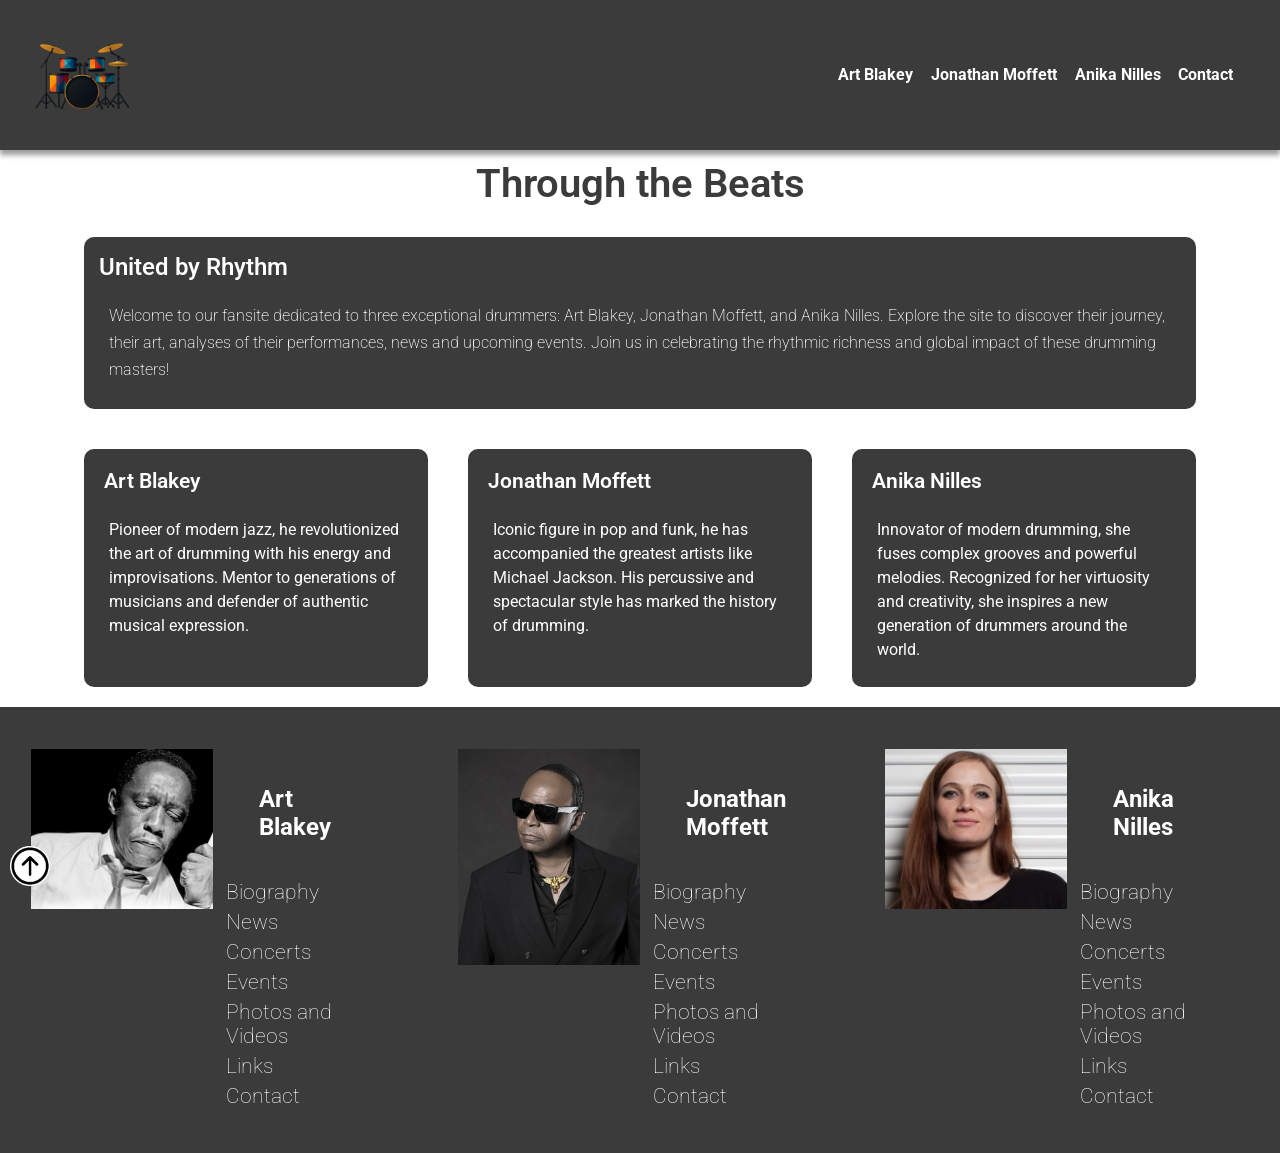
<file: index.html>
<!DOCTYPE html>
<!-- 
    ============================================
    GROOVE ECHOES - DRUMMER FANSITE
    Home Page (index.html)
    
    This page showcases three legendary drummers:
    - Art Blakey (Jazz)
    - Jonathan Moffett (Pop/Funk)
    - Anika Nilles (Modern)
    ============================================
-->

<html lang="en">
<!-- 
    The lang attribute specifies the primary language
    of the document. "en" indicates English.
    Important for:
    - Screen readers
    - Search engines
    - Browser translation tools
-->

<head>
    <!-- ============================================
         HEAD SECTION
         
         Contains metadata and resources that don't
         display directly on the page but are essential
         for proper functioning and SEO
         ============================================ -->
    
    <!-- ============================================
         SEO (Search Engine Optimization) META TAGS
         ============================================ -->
    
    <!-- Page Description -->
    <!-- 
        Appears in search results below the title.
        Optimal length: 150-160 characters.
        Should be compelling and include keywords.
    -->
    <meta name="description" content="Dive into the world of groove with Groove Echoes, 
          the fansite dedicated to Art Blakey, Jonathan Moffett, and Anika Nilles. 
          Biographies, analyses, news, videos, and inspiration from three iconic 
          drummers of jazz, pop, and modern drumming.">
    
    <!-- Keywords -->
    <!-- 
        Helps search engines categorize content.
        List relevant terms users might search for.
    -->
    <meta name="keywords" content="Art Blakey, Jonathan Moffett, Anika Nilles, 
          drums, drummers, jazz, funk, pop, groove, Groove Echoes, biography, 
          concerts, events, analysis, performances, videos, photos, drumming, 
          modern music, virtuoso, creativity, influence, drummer generation, rhythm master">
    
    <!-- Author -->
    <meta name="author" content="Andrés Montes Zuluaga">
    
    <!-- ============================================
         ESSENTIAL META TAGS
         ============================================ -->
    
    <!-- Character Encoding -->
    <!-- 
        UTF-8 supports all languages and special characters.
        Must be placed early in <head>.
    -->
    <meta charset="UTF-8">
    
    <!-- Viewport Configuration -->
    <!-- 
        CRITICAL for responsive design.
        - width=device-width: Matches screen width
        - initial-scale=1.0: No zoom by default
        Without this, mobile devices show desktop version.
    -->
    <meta name="viewport" content="width=device-width, initial-scale=1.0">
    
    <!-- Page Title -->
    <!-- 
        Appears in:
        - Browser tab
        - Search results
        - Bookmarks
        Keep under 60 characters for optimal display.
    -->
    <title>Groove Echoes - Home</title>
    
    <!-- ============================================
         EXTERNAL RESOURCES
         ============================================ -->
    
    <!-- Main Stylesheet -->
    <link href="css/style.css" rel="stylesheet">
    
    <!-- Google Fonts - Roboto -->
    <!-- 
        Preconnect speeds up font loading by establishing
        early connections to Google's servers.
    -->
    <link rel="preconnect" href="https://fonts.googleapis.com">
    <link rel="preconnect" href="https://fonts.gstatic.com" crossorigin>
    <link href="https://fonts.googleapis.com/css2?family=Roboto:ital,wght@0,100;0,300;0,400;0,500;0,700;0,900;1,100;1,300;1,400;1,500;1,700;1,900&display=swap" 
          rel="stylesheet">

</head>

<body>
    <!-- ============================================
         BODY SECTION
         Contains all visible page content
         ============================================ -->
    
    <!-- ============================================
         HEADER - Top section with navigation
         
         Semantic <header> tag identifies the top banner
         area, typically containing logo and main nav.
         ============================================ -->
    <header class="header">
        
        <!-- ============================================
             NAVIGATION BAR
             
             Uses Flexbox layout and checkbox hack for
             mobile hamburger menu (CSS-only solution).
             ============================================ -->
        <nav class="navbar">
            
            <!-- Logo / Home Link -->
            <!-- 
                Best practice: Logo should always link to home.
                aria-label provides accessible description.
            -->
            <a href="index.html" class="logo-size" aria-label="Go to homepage">
                <img class="logo" 
                     src="images/logo.png" 
                     alt="Groove Echoes Logo - Drummer Fansite">
                <!-- 
                    ALT text is CRITICAL for:
                    - Screen readers (accessibility)
                    - SEO (search engines)
                    - When images fail to load
                -->
            </a>
            
            <!-- Hamburger Menu Label -->
            <!-- 
                Acts as the visible menu button on mobile.
                The 'for' attribute connects to checkbox below.
                When clicked, it toggles the checkbox state.
            -->
            <label class="label_burger" 
                   for="menu_burger" 
                   aria-label="Toggle navigation menu">
                <!-- SVG Icon for hamburger menu -->
                <!-- 
                    SVG (Scalable Vector Graphics) scales perfectly
                    on any screen size without pixelation.
                -->
                <svg xmlns="http://www.w3.org/2000/svg"
                     width="35"
                     height="35"
                     fill="#ffffff"
                     class="list_icon"
                     viewBox="0 0 16 16"
                     aria-hidden="true">
                    <!-- Three horizontal lines for menu icon -->
                    <path fill-rule="evenodd"
                          d="M2.5 12a.5.5 0 0 1 .5-.5h10a.5.5 0 0 1 0 1H3a.5.5 0 0 1-.5-.5zm0-4a.5.5 0 0 1 .5-.5h10a.5.5 0 0 1 0 1H3a.5.5 0 0 1-.5-.5zm0-4a.5.5 0 0 1 .5-.5h10a.5.5 0 0 1 0 1H3a.5.5 0 0 1-.5-.5z"/>
                </svg>
            </label>
            
            <!-- Hidden Checkbox -->
            <!-- 
                This checkbox controls menu visibility.
                Hidden but its :checked state is used in CSS
                to show/hide the navigation menu.
                This technique is called the 'checkbox hack'.
            -->
            <input class="menu_burger" 
                   type="checkbox" 
                   name="menu_toggle" 
                   id="menu_burger"
                   aria-label="Menu toggle">
            
            <!-- Navigation Links List -->
            <!-- 
                Unordered list (<ul>) is semantic HTML for
                navigation items. Each link is a list item (<li>).
            -->
            <ul class="ul_links">
                <!-- Link to Art Blakey page -->
                <li class="li_links">
                    <a href="fansite1.html" class="link">Art Blakey</a>
                </li>
                
                <!-- Link to Jonathan Moffett page -->
                <li class="li_links">
                    <a href="fansite2.html" class="link">Jonathan Moffett</a>
                </li>
                
                <!-- Link to Anika Nilles page -->
                <li class="li_links">
                    <a href="fansite3.html" class="link">Anika Nilles</a>
                </li>
                
                <!-- Link to Contact page -->
                <li class="li_links">
                    <a href="contact.html" class="link">Contact</a>
                </li>
            </ul>
            
        </nav>
        <!-- End of navbar -->
        
    </header>
    <!-- End of header -->
    
    <!-- ============================================
         SCROLL TO TOP BUTTON
         
         Floating button that appears on longer pages.
         Allows users to quickly return to top.
         ============================================ -->
    <a href="#top" class="link-top-button" aria-label="Back to top">
        <img class="img-top-button" 
             src="images/top-button.png" 
             alt="Scroll to top button">
    </a>
    <!-- Invisible anchor point at top of page -->
    <span id="top"></span>
    
    <!-- ============================================
         MAIN CONTENT SECTION
         
         The <main> element contains the primary
         content of the page. There should only be
         ONE <main> element per page.
         ============================================ -->
    <main>
        
        <!-- ============================================
             HOMEPAGE CONTAINER (Mobile & Tablet)
             
             This section displays the introduction
             and overview of all three drummers.
             Visible on screens smaller than 1025px.
             ============================================ -->
        <section class="container_index">
            
            <!-- Main Page Title (H1) -->
            <!-- 
                H1 is the most important heading.
                - Only ONE H1 per page for SEO
                - Should describe page content
                - Usually the first heading users see
            -->
            <h1 class="title1_index">
                Through the Beats
            </h1>
            
            <!-- Introduction Article -->
            <!-- 
                <article> represents independent, 
                self-contained content that could be
                distributed separately and still make sense.
            -->
            <article class="description_container">
                
                <!-- Secondary Heading (H2) -->
                <!-- 
                    H2 is a subsection of H1.
                    Heading hierarchy should be:
                    H1 > H2 > H3 > H4 etc.
                    Never skip levels!
                -->
                <h2 class="title2_index">
                    United by Rhythm
                </h2>
                
                <!-- Descriptive Paragraph -->
                <p class="text_description">
                    Welcome to our fansite dedicated to three exceptional drummers: 
                    Art Blakey, Jonathan Moffett, and Anika Nilles. Explore the site 
                    to discover their journey, their art, analyses of their performances, 
                    news and upcoming events. Join us in celebrating the rhythmic richness 
                    and global impact of these drumming masters!
                </p>
                
            </article>
            <!-- End of introduction -->
            
            <!-- ============================================
                 ART BLAKEY SECTION
                 
                 Each drummer gets a dedicated article
                 with video and description.
                 ============================================ -->
            <article class="artist_container">
                
                <!-- Left Column - Visible on Desktop -->
                <article class="left_column_artist">
                    
                    <!-- Drummer Name (H3) -->
                    <h3 class="title3_index">
                        Art Blakey
                    </h3>
                    
                    <!-- Embedded YouTube Video -->
                    <!-- 
                        <iframe> embeds external content.
                        - src: YouTube embed URL
                        - title: Describes video (accessibility)
                        - frameborder="0": No border
                        - allow: Permissions for features
                        - allowfullscreen: Enables fullscreen
                    -->
                    <iframe class="videos_index" 
                            src="https://www.youtube.com/embed/264WCccnd64?si=cxtCVKiqqSmvNcBt" 
                            title="Art Blakey - Drum Solo - France 1959" 
                            frameborder="0" 
                            allow="accelerometer; autoplay; clipboard-write; encrypted-media; gyroscope; picture-in-picture; web-share" 
                            referrerpolicy="strict-origin-when-cross-origin" 
                            allowfullscreen>
                    </iframe>
                    
                    <!-- Artist Description -->
                    <p class="text_artist">
                        Pioneer of modern jazz, he revolutionized the art of drumming with 
                        his energy and improvisations. Mentor to generations of musicians 
                        and defender of authentic musical expression.
                    </p>
                    
                </article>
                <!-- End of left column -->
                
                <!-- Right Column - Visible on Mobile/Tablet -->
                <!-- 
                    Responsive design: Different layouts for
                    different screen sizes using CSS media queries.
                -->
                <article class="right_column_artist">
                    <!-- Same video, different responsive class -->
                    <iframe class="videos_index_brk1" 
                            src="https://www.youtube.com/embed/264WCccnd64?si=cxtCVKiqqSmvNcBt" 
                            title="Art Blakey - Drum Solo - France 1959" 
                            frameborder="0" 
                            allow="accelerometer; autoplay; clipboard-write; encrypted-media; gyroscope; picture-in-picture; web-share" 
                            referrerpolicy="strict-origin-when-cross-origin" 
                            allowfullscreen>
                    </iframe>
                </article>
                
            </article>
            <!-- End of Art Blakey section -->
            
            <!-- JONATHAN MOFFETT SECTION -->
            <article class="artist_container">
                <article class="left_column_artist">
                    <h3 class="title3_index">Jonathan Moffett</h3>
                    <iframe class="videos_index" 
                            src="https://www.youtube.com/embed/CuxUgE395KQ?si=LL3wZQoLyINiQ6Fq" 
                            title="Jonathan Moffett - Billy Jean" 
                            frameborder="0" 
                            allow="accelerometer; autoplay; clipboard-write; encrypted-media; gyroscope; picture-in-picture; web-share" 
                            referrerpolicy="strict-origin-when-cross-origin" 
                            allowfullscreen>
                    </iframe>
                    <p class="text_artist">
                        Iconic figure in pop and funk, he has accompanied the greatest artists
                        like Michael Jackson. His percussive and spectacular style has marked
                        the history of drumming on stage and in the studio.
                    </p>
                </article>
                <article class="right_column_artist">
                    <iframe class="videos_index_brk1" 
                            src="https://www.youtube.com/embed/CuxUgE395KQ?si=LL3wZQoLyINiQ6Fq" 
                            title="Jonathan Moffett - Billy Jean" 
                            frameborder="0" 
                            allow="accelerometer; autoplay; clipboard-write; encrypted-media; gyroscope; picture-in-picture; web-share" 
                            referrerpolicy="strict-origin-when-cross-origin" 
                            allowfullscreen>
                    </iframe>
                </article>
            </article>
            
            <!-- ANIKA NILLES SECTION -->
            <article class="artist_container">
                <article class="left_column_artist">
                    <h3 class="title3_index">Anika Nilles</h3>
                    <iframe class="videos_index" 
                            src="https://www.youtube.com/embed/iTTcILc7m14?si=6i456g_qNx_TDlsI" 
                            title="Anika Nilles - Drum Solo - 2015" 
                            frameborder="0" 
                            allow="accelerometer; autoplay; clipboard-write; encrypted-media; gyroscope; picture-in-picture; web-share" 
                            referrerpolicy="strict-origin-when-cross-origin" 
                            allowfullscreen>
                    </iframe>
                    <p class="text_artist">
                        Innovator of modern drumming, she fuses complex grooves and powerful melodies.
                        Recognized for her virtuosity and creativity, she inspires a new generation
                        of drummers around the world.
                    </p>
                </article>
                <article class="right_column_artist">
                    <iframe class="videos_index_brk1" 
                            src="https://www.youtube.com/embed/iTTcILc7m14?si=6i456g_qNx_TDlsI" 
                            title="Anika Nilles - Drum Solo - 2015" 
                            frameborder="0" 
                            allow="accelerometer; autoplay; clipboard-write; encrypted-media; gyroscope; picture-in-picture; web-share" 
                            referrerpolicy="strict-origin-when-cross-origin" 
                            allowfullscreen>
                    </iframe>
                </article>
            </article>
            
        </section>
        <!-- End of container_index -->
        
        <!-- ============================================
             DESKTOP CONTAINER (Large Screens)
             Visible on screens 1025px and larger
             Three-column grid layout
             ============================================ -->
        <section class="container_index_brk2">
            <h1 class="title1_index">Through the Beats</h1>
            
            <article class="description_container">
                <h2 class="title2_index">United by Rhythm</h2>
                <p class="text_description">
                    Welcome to our fansite dedicated to three exceptional drummers: 
                    Art Blakey, Jonathan Moffett, and Anika Nilles. Explore the site 
                    to discover their journey, their art, analyses of their performances, 
                    news and upcoming events. Join us in celebrating the rhythmic richness 
                    and global impact of these drumming masters!
                </p>
            </article>
            
            <!-- Three column grid for desktop -->
            <article class="artist_container_3fr">
                
                <!-- Art Blakey -->
                <article class="artist_container">
                    <article class="left_column_artist">
                        <h3 class="title3_index">Art Blakey</h3>
                        <iframe class="videos_index" 
                                src="https://www.youtube.com/embed/264WCccnd64?si=cxtCVKiqqSmvNcBt" 
                                title="Art Blakey - Drum Solo - France 1959" 
                                frameborder="0" 
                                allow="accelerometer; autoplay; clipboard-write; encrypted-media; gyroscope; picture-in-picture; web-share" 
                                referrerpolicy="strict-origin-when-cross-origin" 
                                allowfullscreen>
                        </iframe>
                        <p class="text_artist">
                            Pioneer of modern jazz, he revolutionized the art of drumming with 
                            his energy and improvisations. Mentor to generations of musicians 
                            and defender of authentic musical expression.
                        </p>
                    </article>
                </article>
                
                <!-- Jonathan Moffett -->
                <article class="artist_container">
                    <article class="left_column_artist">
                        <h3 class="title3_index">Jonathan Moffett</h3>
                        <iframe class="videos_index" 
                                src="https://www.youtube.com/embed/CuxUgE395KQ?si=LL3wZQoLyINiQ6Fq" 
                                title="Jonathan Moffett - Billy Jean" 
                                frameborder="0" 
                                allow="accelerometer; autoplay; clipboard-write; encrypted-media; gyroscope; picture-in-picture; web-share" 
                                referrerpolicy="strict-origin-when-cross-origin" 
                                allowfullscreen>
                        </iframe>
                        <p class="text_artist">
                            Iconic figure in pop and funk, he has accompanied the greatest artists
                            like Michael Jackson. His percussive and spectacular style has marked
                            the history of drumming.
                        </p>
                    </article>
                </article>
                
                <!-- Anika Nilles -->
                <article class="artist_container">
                    <article class="left_column_artist">
                        <h3 class="title3_index">Anika Nilles</h3>
                        <iframe class="videos_index" 
                                src="https://www.youtube.com/embed/iTTcILc7m14?si=6i456g_qNx_TDlsI" 
                                title="Anika Nilles - Drum Solo - 2015" 
                                frameborder="0" 
                                allow="accelerometer; autoplay; clipboard-write; encrypted-media; gyroscope; picture-in-picture; web-share" 
                                referrerpolicy="strict-origin-when-cross-origin" 
                                allowfullscreen>
                        </iframe>
                        <p class="text_artist">
                            Innovator of modern drumming, she fuses complex grooves and powerful melodies.
                            Recognized for her virtuosity and creativity, she inspires a new generation
                            of drummers around the world.
                        </p>
                    </article>
                </article>
                
            </article>
        </section>
        <!-- End of container_index_brk2 -->
        
    </main>
    <!-- End of main content -->

    <!-- ============================================
         FOOTER SECTION
         
         Contains navigation links to all pages and
         drummer profiles. Organized by drummer with
         portrait images.
         ============================================ -->
    <footer class="footer">
        
        <!-- Mobile/Tablet Footer Navigation -->
        <nav class="nav_footer">
            
            <!-- Art Blakey Section -->
            <section class="section_footer">
                <img class="portraits_footer" 
                     src="images/Blakey/footer.jpg" 
                     alt="Art Blakey portrait">
                <ul class="ul_links_footer">
                    <li class="li_links_footer">
                        <a href="fansite1.html" class="link_footer">Art Blakey</a>
                    </li>
                    <li class="li_links_footer">
                        <a href="fansite1.html#biographie" class="link_child_footer">Biography</a>
                    </li>
                    <li class="li_links_footer">
                        <a href="fansite1.html#news" class="link_child_footer">News</a>
                    </li>
                    <li class="li_links_footer">
                        <a href="fansite1.html#concerts" class="link_child_footer">Concerts</a>
                    </li>
                    <li class="li_links_footer">
                        <a href="fansite1.html#evenements" class="link_child_footer">Events</a>
                    </li>
                    <li class="li_links_footer">
                        <a href="fansite1.html#photo-video" class="link_child_footer">Photos and Videos</a>
                    </li>
                    <li class="li_links_footer">
                        <a href="fansite1.html#liens" class="link_child_footer">Links</a>
                    </li>
                    <li class="li_links_footer">
                        <a href="contact.html" class="link_child_footer">Contact</a>
                    </li>
                </ul>
            </section>
            
            <!-- Jonathan Moffett Section -->
            <section class="section_footer">
                <img class="portraits_footer" 
                     src="images/Moffet/footer.jpg" 
                     alt="Jonathan Moffett portrait">
                <ul class="ul_links_footer">
                    <li class="li_links_footer">
                        <a href="fansite2.html" class="link_footer">Jonathan Moffett</a>
                    </li>
                    <li class="li_links_footer">
                        <a href="fansite2.html#biographie" class="link_child_footer">Biography</a>
                    </li>
                    <li class="li_links_footer">
                        <a href="fansite2.html#news" class="link_child_footer">News</a>
                    </li>
                    <li class="li_links_footer">
                        <a href="fansite2.html#concerts" class="link_child_footer">Concerts</a>
                    </li>
                    <li class="li_links_footer">
                        <a href="fansite2.html#evenements" class="link_child_footer">Events</a>
                    </li>
                    <li class="li_links_footer">
                        <a href="fansite2.html#photo-video" class="link_child_footer">Photos and Videos</a>
                    </li>
                    <li class="li_links_footer">
                        <a href="fansite2.html#liens" class="link_child_footer">Links</a>
                    </li>
                    <li class="li_links_footer">
                        <a href="contact.html" class="link_child_footer">Contact</a>
                    </li>
                </ul>
            </section>
            
            <!-- Anika Nilles Section -->
            <section class="section_footer">
                <img class="portraits_footer" 
                     src="images/Nilles/footer.jpg" 
                     alt="Anika Nilles portrait">
                <ul class="ul_links_footer">
                    <li class="li_links_footer">
                        <a href="fansite3.html" class="link_footer">Anika Nilles</a>
                    </li>
                    <li class="li_links_footer">
                        <a href="fansite3.html#biographie" class="link_child_footer">Biography</a>
                    </li>
                    <li class="li_links_footer">
                        <a href="fansite3.html#news" class="link_child_footer">News</a>
                    </li>
                    <li class="li_links_footer">
                        <a href="fansite3.html#concerts" class="link_child_footer">Concerts</a>
                    </li>
                    <li class="li_links_footer">
                        <a href="fansite3.html#evenements" class="link_child_footer">Events</a>
                    </li>
                    <li class="li_links_footer">
                        <a href="fansite3.html#photo-video" class="link_child_footer">Photos and Videos</a>
                    </li>
                    <li class="li_links_footer">
                        <a href="fansite3.html#liens" class="link_child_footer">Links</a>
                    </li>
                    <li class="li_links_footer">
                        <a href="contact.html" class="link_child_footer">Contact</a>
                    </li>
                </ul>
            </section>
            
        </nav>
        <!-- End of nav_footer -->
        
        <!-- Desktop Footer Navigation (Breakpoint 2) -->
        <!-- Same structure, displayed on larger screens -->
        <nav class="nav_footer_brk2">
            <section class="section_footer">
                <img class="portraits_footer" src="images/Blakey/footer.jpg" alt="Art Blakey portrait">
                <ul class="ul_links_footer">
                    <li class="li_links_footer"><a href="fansite1.html" class="link_footer">Art Blakey</a></li>
                    <li class="li_links_footer"><a href="fansite1.html#biographie" class="link_child_footer">Biography</a></li>
                    <li class="li_links_footer"><a href="fansite1.html#news" class="link_child_footer">News</a></li>
                    <li class="li_links_footer"><a href="fansite1.html#concerts" class="link_child_footer">Concerts</a></li>
                    <li class="li_links_footer"><a href="fansite1.html#evenements" class="link_child_footer">Events</a></li>
                    <li class="li_links_footer"><a href="fansite1.html#photo-video" class="link_child_footer">Photos and Videos</a></li>
                    <li class="li_links_footer"><a href="fansite1.html#liens" class="link_child_footer">Links</a></li>
                    <li class="li_links_footer"><a href="contact.html" class="link_child_footer">Contact</a></li>
                </ul>
            </section>
            <section class="section_footer">
                <img class="portraits_footer" src="images/Moffet/footer.jpg" alt="Jonathan Moffett portrait">
                <ul class="ul_links_footer">
                    <li class="li_links_footer"><a href="fansite2.html" class="link_footer">Jonathan Moffett</a></li>
                    <li class="li_links_footer"><a href="fansite2.html#biographie" class="link_child_footer">Biography</a></li>
                    <li class="li_links_footer"><a href="fansite2.html#news" class="link_child_footer">News</a></li>
                    <li class="li_links_footer"><a href="fansite2.html#concerts" class="link_child_footer">Concerts</a></li>
                    <li class="li_links_footer"><a href="fansite2.html#evenements" class="link_child_footer">Events</a></li>
                    <li class="li_links_footer"><a href="fansite2.html#photo-video" class="link_child_footer">Photos and Videos</a></li>
                    <li class="li_links_footer"><a href="fansite2.html#liens" class="link_child_footer">Links</a></li>
                    <li class="li_links_footer"><a href="contact.html" class="link_child_footer">Contact</a></li>
                </ul>
            </section>
            <section class="section_footer">
                <img class="portraits_footer" src="images/Nilles/footer.jpg" alt="Anika Nilles portrait">
                <ul class="ul_links_footer">
                    <li class="li_links_footer"><a href="fansite3.html" class="link_footer">Anika Nilles</a></li>
                    <li class="li_links_footer"><a href="fansite3.html#biographie" class="link_child_footer">Biography</a></li>
                    <li class="li_links_footer"><a href="fansite3.html#news" class="link_child_footer">News</a></li>
                    <li class="li_links_footer"><a href="fansite3.html#concerts" class="link_child_footer">Concerts</a></li>
                    <li class="li_links_footer"><a href="fansite3.html#evenements" class="link_child_footer">Events</a></li>
                    <li class="li_links_footer"><a href="fansite3.html#photo-video" class="link_child_footer">Photos and Videos</a></li>
                    <li class="li_links_footer"><a href="fansite3.html#liens" class="link_child_footer">Links</a></li>
                    <li class="li_links_footer"><a href="contact.html" class="link_child_footer">Contact</a></li>
                </ul>
            </section>
        </nav>
        <!-- End of nav_footer_brk2 -->
        
    </footer>
    <!-- End of footer -->
    
</body>
</html>
</file>
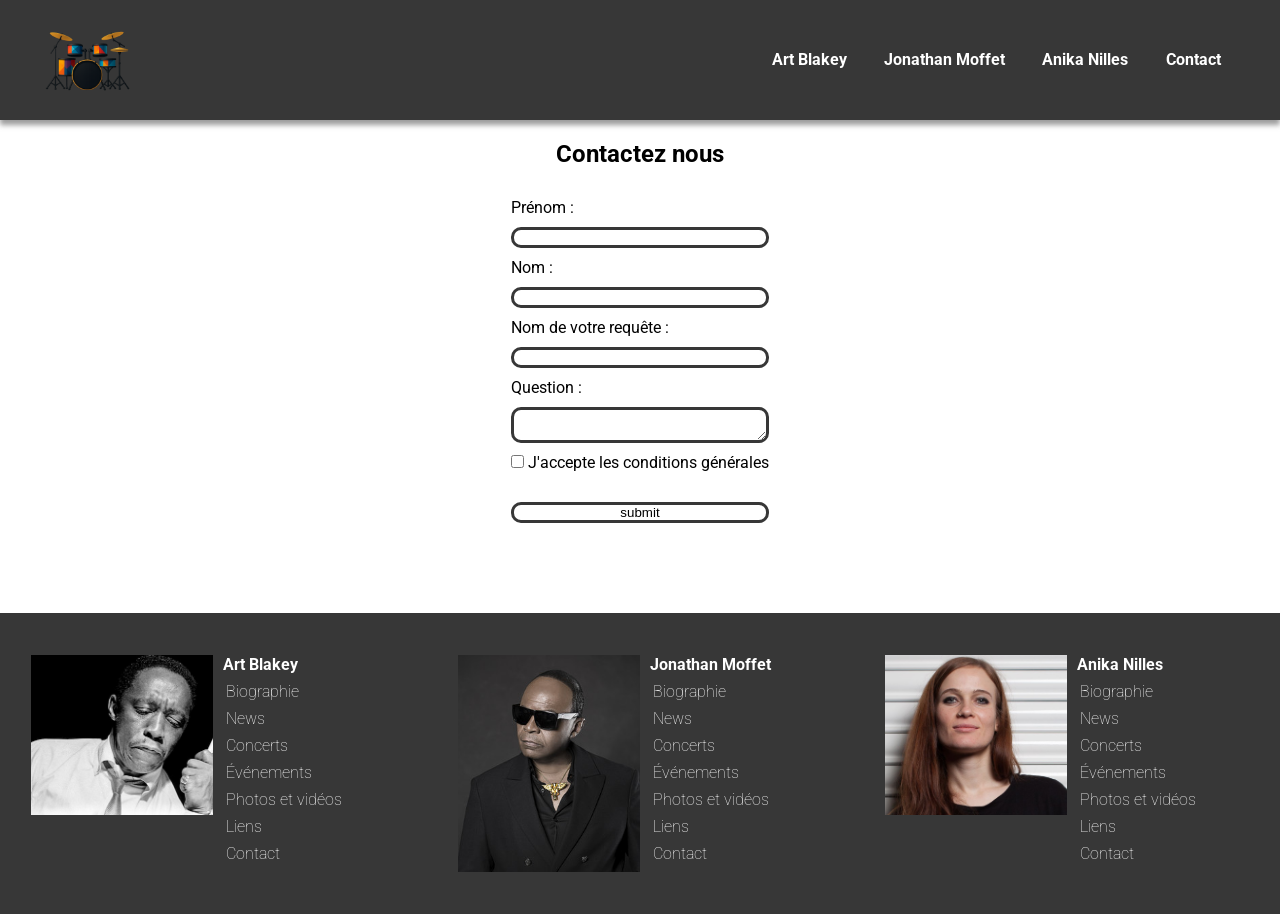
<file: contact.html>
<!DOCTYPE html>
<html lang="fr">
<head>
    <meta charset="UTF-8">
    <meta name="viewport" content="width=device-width, initial-scale=1.0">
    <meta name="description" content="Contactez nous pour obtenir plus de news sur Art Blakey, Jonathan Moffet et Anika Nilles">
    <meta name="author" content="Andrés Montes Zuluaga">


    <link rel="icon" type="image/x-icon" href="/images/favicon.png">

    <link rel="stylesheet" href="css/contact.css">

<!-- Roboto font -->
    <link rel="preconnect" href="https://fonts.googleapis.com">
    <link rel="preconnect" href="https://fonts.gstatic.com" crossorigin>
    <link href="https://fonts.googleapis.com/css2?family=Roboto:ital,wght@0,100;0,300;0,400;0,500;0,700;0,900;1,100;1,300;1,400;1,500;1,700;1,900&display=swap" rel="stylesheet">

<!-- Rock Salt font -->
    <link rel="preconnect" href="https://fonts.googleapis.com">
    <link rel="preconnect" href="https://fonts.gstatic.com" crossorigin>
    <link href="https://fonts.googleapis.com/css2?family=Roboto:ital,wght@0,100;0,300;0,400;0,500;0,700;0,900;1,100;1,300;1,400;1,500;1,700;1,900&family=Rock+Salt&display=swap" rel="stylesheet">

    <title>Contact</title>
</head>
<body>
    <header class="header">
        <!--Création de contenur pour le menu-->
        <nav class="navbar">

            <!--Logo-->
            <a href="index.html"  class="logo-size">
                <img class="logo" src="images/logo.png">
            </a>
            

            

            <label class="label_burger" for="menu_burger">
                <svg
                    xmlns="http://www.w3.org/2000/svg"
                    width="35"
                    height="35"
                    fill="#ffffff"
                    class="list_icon"
                    viewBox="0 0 16 16"
                >
                    <path
                        fill-rule="evenodd"
                        d="M2.5 12a.5.5 0 0 1 .5-.5h10a.5.5 0 0 1 0 1H3a.5.5 0 0 1-.5-.5zm0-4a.5.5 0 0 1 .5-.5h10a.5.5 0 0 1 0 1H3a.5.5 0 0 1-.5-.5zm0-4a.5.5 0 0 1 .5-.5h10a.5.5 0 0 1 0 1H3a.5.5 0 0 1-.5-.5z"
                    />
                </svg>
            </label>

            <!--Élément checkbox pour l'interaction de menu hamburguer-->
            <input class="menu_burger" type="checkbox" name="" id="menu_burger">

            <!--Création d'options pour la navigation-->
            <ul class="ul_links">

                <li class="li_links">
                    <a href="fansite1.html" class="link">Art Blakey</a>
                </li>

                <li class="li_links">
                    <a href="fansite2.html" class="link">Jonathan Moffet</a>
                </li>

                <li class="li_links">
                    <a href="fansite3.html" class="link">Anika Nilles</a>
                </li>

                <li class="li_links">
                    <a href="contact.html" class="link">Contact</a>
                </li>
            </ul>


        </nav>
    </header>

   <main>

    <section class="contact">
        <h1>Contactez nous</h1>
        <form action="" class="contact-form">

                <label for="fname" class="contact-spacing">Prénom :</label>
                <input type="text" name="fname" id="fname">
            
                <label for="lname" class="contact-spacing">Nom :</label>
                <input type="text" name="lname" id="lname">

                <label for="title" class="contact-spacing">Nom de votre requête :</label>
                <input type="text" name="title" id="title">
            
                <label for="request" class="contact-spacing">Question :</label>
                <textarea name="request" id="request"></textarea>

                <div class="contact-spacing">
                    <input type="checkbox" id="accept-condition" name="accept-condition" class="contact-checkbox">
                    <label for="accept-condition">J'accepte les conditions générales</label>
                </div>
            
                <input type="submit" value="submit" id="contact-button" class="contact-button-style">
        </form>
    </section>
        
   </main>

    <!-- Footer -->

    <footer class="footer">

        <nav class="nav_footer">

            <section class="section_footer">

                <img class="portraits_footer" src="images/Blakey/footer.jpg" alt="">

                <ul class="ul_links_footer">

                    <li class="li_links_footer">
                        <a href="fansite1.html" class="link_footer">Art Blakey</a>
                    </li>
    
                        <li class="li_links_footer">
                            <a href="fansite1.html#biographie" class="link_child_footer">Biographie</a>
                        </li>
                        <li class="li_links_footer">
                            <a href="fansite1.html#news" class="link_child_footer">News</a>
                        </li>
                        <li class="li_links_footer">
                            <a href="fansite1.html#concerts" class="link_child_footer">Concerts</a>
                        </li>
                        <li class="li_links_footer">
                            <a href="fansite1.html#evenements" class="link_child_footer">Événements</a>
                        </li>
                        <li class="li_links_footer">
                            <a href="fansite1.html#photo-video" class="link_child_footer">Photos et vidéos</a>
                        </li>
                        <li class="li_links_footer">
                            <a href="fansite1.html#liens" class="link_child_footer">Liens</a>
                        </li>
                        <li class="li_links_footer">
                            <a href="contact.html" class="link_child_footer">Contact</a>
                        </li>
    
                </ul>

            </section>

            <section class="section_footer">

                <img class="portraits_footer" src="images/Moffet/footer.jpg" alt="">
                
                <ul class="ul_links_footer">

                    <li class="li_links_footer">
                        <a href="fansite2.html" class="link_footer">Jonathan Moffet</a>
                    </li>
    
                        <li class="li_links_footer">
                            <a href="fansite2.html#biographie" class="link_child_footer">Biographie</a>
                        </li>
                        <li class="li_links_footer">
                            <a href="fansite2.html#news" class="link_child_footer">News</a>
                        </li>
                        <li class="li_links_footer">
                            <a href="fansite2.html#concerts" class="link_child_footer">Concerts</a>
                        </li>
                        <li class="li_links_footer">
                            <a href="fansite2.html#evenements" class="link_child_footer">Événements</a>
                        </li>
                        <li class="li_links_footer">
                            <a href="fansite2.html#photo-video" class="link_child_footer">Photos et vidéos</a>
                        </li>
                        <li class="li_links_footer">
                            <a href="fansite2.html#liens" class="link_child_footer">Liens</a>
                        </li>
                        <li class="li_links_footer">
                            <a href="contact.html" class="link_child_footer">Contact</a>
                        </li>
    
                </ul>

            </section>

            <section class="section_footer">

                <img class="portraits_footer" src="images/Nilles/footer.jpg" alt="">
                
                <ul class="ul_links_footer">

                    <li class="li_links_footer">
                        <a href="fansite3.html" class="link_footer">Anika Nilles</a>
                    </li>
    
                        <li class="li_links_footer">
                            <a href="fansite3.html#biographie" class="link_child_footer">Biographie</a>
                        </li>
                        <li class="li_links_footer">
                            <a href="fansite3.html#news" class="link_child_footer">News</a>
                        </li>
                        <li class="li_links_footer">
                            <a href="fansite3.html#concerts" class="link_child_footer">Concerts</a>
                        </li>
                        <li class="li_links_footer">
                            <a href="fansite3.html#evenements" class="link_child_footer">Événements</a>
                        </li>
                        <li class="li_links_footer">
                            <a href="fansite3.html#photo-video" class="link_child_footer">Photos et vidéos</a>
                        </li>
                        <li class="li_links_footer">
                            <a href="fansite3.html#liens" class="link_child_footer">Liens</a>
                        </li>
                        <li class="li_links_footer">
                            <a href="contact.html" class="link_child_footer">Contact</a>
                        </li>
    
                </ul>

            </section>

        </nav>

<!--Breakpoint 2 footer-->
        <nav class="nav_footer_brk2">

            <section class="section_footer">

                <img class="portraits_footer" src="images/Blakey/footer.jpg" alt="">

                <ul class="ul_links_footer">

                    <li class="li_links_footer">
                        <a href="fansite1.html" class="link_footer">Art Blakey</a>
                    </li>

                        <li class="li_links_footer">
                            <a href="fansite1.html#biographie" class="link_child_footer">Biographie</a>
                        </li>
                        <li class="li_links_footer">
                            <a href="fansite1.html#news" class="link_child_footer">News</a>
                        </li>
                        <li class="li_links_footer">
                            <a href="fansite1.html#concerts" class="link_child_footer">Concerts</a>
                        </li>
                        <li class="li_links_footer">
                            <a href="fansite1.html#evenements" class="link_child_footer">Événements</a>
                        </li>
                        <li class="li_links_footer">
                            <a href="fansite1.html#photo-video" class="link_child_footer">Photos et vidéos</a>
                        </li>
                        <li class="li_links_footer">
                            <a href="fansite1.html#liens" class="link_child_footer">Liens</a>
                        </li>
                        <li class="li_links_footer">
                            <a href="contact.html" class="link_child_footer">Contact</a>
                        </li>

                </ul>

            </section>

            <section class="section_footer">

                <img class="portraits_footer" src="images/Moffet/footer.jpg" alt="">
                
                <ul class="ul_links_footer">

                    <li class="li_links_footer">
                        <a href="fansite2.html" class="link_footer">Jonathan Moffet</a>
                    </li>

                        <li class="li_links_footer">
                            <a href="fansite2.html#biographie" class="link_child_footer">Biographie</a>
                        </li>
                        <li class="li_links_footer">
                            <a href="fansite2.html#news" class="link_child_footer">News</a>
                        </li>
                        <li class="li_links_footer">
                            <a href="fansite2.html#concerts" class="link_child_footer">Concerts</a>
                        </li>
                        <li class="li_links_footer">
                            <a href="fansite2.html#evenements" class="link_child_footer">Événements</a>
                        </li>
                        <li class="li_links_footer">
                            <a href="fansite2.html#photo-video" class="link_child_footer">Photos et vidéos</a>
                        </li>
                        <li class="li_links_footer">
                            <a href="fansite2.html#liens" class="link_child_footer">Liens</a>
                        </li>
                        <li class="li_links_footer">
                            <a href="contact.html" class="link_child_footer">Contact</a>
                        </li>

                </ul>

            </section>

            <section class="section_footer">

                <img class="portraits_footer" src="images/Nilles/footer.jpg" alt="">
                
                <ul class="ul_links_footer">

                    <li class="li_links_footer">
                        <a href="fansite3.html" class="link_footer">Anika Nilles</a>
                    </li>

                        <li class="li_links_footer">
                            <a href="fansite3.html#biographie" class="link_child_footer">Biographie</a>
                        </li>
                        <li class="li_links_footer">
                            <a href="fansite3.html#news" class="link_child_footer">News</a>
                        </li>
                        <li class="li_links_footer">
                            <a href="fansite3.html#concerts" class="link_child_footer">Concerts</a>
                        </li>
                        <li class="li_links_footer">
                            <a href="fansite3.html#evenements" class="link_child_footer">Événements</a>
                        </li>
                        <li class="li_links_footer">
                            <a href="fansite3.html#photo-video" class="link_child_footer">Photos et vidéos</a>
                        </li>
                        <li class="li_links_footer">
                            <a href="fansite3.html#liens" class="link_child_footer">Liens</a>
                        </li>
                        <li class="li_links_footer">
                            <a href="contact.html" class="link_child_footer">Contact</a>
                        </li>

                </ul>

            </section>

        </nav>           


    </footer>
    
</body>
</html>
</file>
<file: css/style.css>
/*
================================================
GROOVE ECHOES - DRUMMER FANSITE
Main Stylesheet (style.css)
================================================

This stylesheet uses a mobile-first approach, starting with
base styles for mobile devices and progressively enhancing
for larger screens using media queries.

Key Responsive Breakpoints:
- Mobile: < 426px (base styles)
- Tablet: 426px - 1024px (first breakpoint)
- Desktop: ≥ 1025px (second breakpoint)

Learning Focus:
- CSS Custom Properties (Variables)
- CSS Reset and Universal Styles
- Box Model (margin, padding, border-box)
- Flexbox for Navigation and Layout
- Position (sticky, relative, fixed, absolute)
- Transitions and Hover Effects
- Media Queries for Responsive Design
- Grid Layout for Desktop Views

IMPORTANT:
- The tertiary color (burgundy red) is used for hover effects
- The hamburger menu uses the "checkbox hack" technique
- Sticky header stays visible during scrolling
- Grid layouts are used for footer and artist containers
================================================
*/


/* ============================================
   CSS CUSTOM PROPERTIES (CSS Variables)
   ============================================
   CSS variables allow us to define reusable values.
   They make it easy to maintain consistent colors and
   sizes throughout the stylesheet.
   
   Syntax: --variable-name: value;
   Usage: property: var(--variable-name);
   
   Benefits:
   - Easy to maintain and update
   - Consistent theming
   - Better readability
   - Reusability across the stylesheet
============================================ */

:root {
    /* Color Palette */
    --primary-color: rgb(59, 59, 59);           /* Dark gray for main text and backgrounds */
    --secondary-color: rgb(255, 255, 255);      /* White for contrast elements */
    --tertiary-color: rgba(146, 4, 30);         /* Burgundy red for accents and hover effects */
    --black-transparent: rgba(0, 0, 0, 0.7);    /* Semi-transparent black for overlays */
    
    /* Layout Dimensions */
    --hauteur_header: 90px;         /* Header height */
    --hauteur_footer: 500px;        /* Footer height */
    --padding_left_right: 1vw;      /* Responsive horizontal padding (1% of viewport width) */
}


/* ============================================
   MOBILE-FIRST BASE STYLES
   ============================================
   Mobile-first means we write CSS for mobile devices
   first, then add styles for larger screens using
   media queries.
   
   Benefits:
   - Faster loading on mobile devices
   - Simpler CSS (less overriding)
   - Better performance
   - Progressive enhancement
   - Forces us to prioritize content
============================================ */


/* ============================================
   CSS RESET - Universal Selector
   ============================================
   The universal selector (*) targets ALL elements.
   This "CSS reset" removes default browser spacing
   and ensures consistent box-sizing across browsers.
   
   box-sizing: border-box means width/height include
   padding and border (easier to calculate layouts).
   
   Why we need this:
   - Browsers add default margins and padding
   - Different browsers have different defaults
   - border-box makes sizing more predictable
   - Prevents unexpected overflow issues
============================================ */

* {
    margin: 0;                      /* Remove default margin from all elements */
    padding: 0;                     /* Remove default padding from all elements */
    box-sizing: border-box;         /* Include padding and border in element's total width/height */
}


/* ============================================
   BODY - Base Styles
   ============================================
   The body element contains all visible page content.
   We set the background color and default font family.
   
   Using CSS variables makes it easy to maintain
   consistent styling throughout the site.
   
   Roboto is a clean, modern sans-serif font from
   Google Fonts that works well for web interfaces.
============================================ */

body {
    background-color: var(--secondary-color);   /* White background */
    font-family: "Roboto", sans-serif;          /* Roboto font with sans-serif fallback */
}


/* ============================================
   ANCHOR LINKS - Remove Default Styles
   ============================================
   By default, browsers add underlines to links.
   We remove this so we can style links consistently
   throughout the site.
   
   text-decoration: none removes the underline.
   
   Note: We'll add custom hover effects to links
   to maintain good user experience.
============================================ */

a {
    text-decoration: none;          /* Remove underline from all links */
}


/* ============================================
   ROBOTO FONT UTILITY CLASSES
   ============================================
   These utility classes provide quick access to
   different Roboto font weights and styles.
   
   Font Weight Scale:
   - 100: Thin
   - 300: Light
   - 400: Regular (normal)
   - 500: Medium
   - 700: Bold
   - 900: Black (extra bold)
   
   Usage: Add class to element like <p class="roboto-bold">
============================================ */

.roboto-thin {
    font-family: "Roboto", sans-serif;
    font-weight: 100;
    font-style: normal;
}

.roboto-light {
    font-family: "Roboto", sans-serif;
    font-weight: 300;
    font-style: normal;
}

.roboto-regular {
    font-family: "Roboto", sans-serif;
    font-weight: 400;
    font-style: normal;
}

.roboto-medium {
    font-family: "Roboto", sans-serif;
    font-weight: 500;
    font-style: normal;
}

.roboto-bold {
    font-family: "Roboto", sans-serif;
    font-weight: 700;
    font-style: normal;
}

.roboto-black {
    font-family: "Roboto", sans-serif;
    font-weight: 900;
    font-style: normal;
}

/* Italic variants */
.roboto-thin-italic {
    font-family: "Roboto", sans-serif;
    font-weight: 100;
    font-style: italic;
}

.roboto-light-italic {
    font-family: "Roboto", sans-serif;
    font-weight: 300;
    font-style: italic;
}

.roboto-regular-italic {
    font-family: "Roboto", sans-serif;
    font-weight: 400;
    font-style: italic;
}

.roboto-medium-italic {
    font-family: "Roboto", sans-serif;
    font-weight: 500;
    font-style: italic;
}

.roboto-bold-italic {
    font-family: "Roboto", sans-serif;
    font-weight: 700;
    font-style: italic;
}

.roboto-black-italic {
    font-family: "Roboto", sans-serif;
    font-weight: 900;
    font-style: italic;
}


/* ============================================
   LISTS - Remove Default Styles
   ============================================
   By default, ordered (ol) and unordered (ul) lists
   have bullets/numbers. We remove these to have
   more control over list styling in our navigation.
   
   list-style: none removes bullets and numbers.
   
   This is common practice for navigation menus
   where we don't want list markers.
============================================ */

ol, ul {
    list-style: none;               /* Remove bullets and numbers from lists */
}


/* ============================================
   HEADER - Sticky Navigation Bar
   ============================================
   position: sticky keeps the header visible when scrolling.
   It acts like relative positioning until the user scrolls,
   then it "sticks" to the top of the viewport.
   
   z-index ensures it stays above other content.
   box-shadow adds depth and visual separation.
   
   Why sticky?
   - Always accessible navigation
   - Better user experience
   - No JavaScript required
============================================ */

.header {
    position: sticky;                           /* Stick to viewport when scrolling */
    top: 0;                                     /* Stick to top edge */
    box-shadow: 0 5px 5px rgba(60, 60, 60, 0.5); /* Shadow for depth */
    height: var(--hauteur_header);              /* Use CSS variable for height */
    background-color: var(--primary-color);     /* Dark gray background */
}


/* ============================================
   NAVBAR - Flexbox Container
   ============================================
   Flexbox is perfect for navigation bars because:
   - Easy horizontal/vertical alignment
   - Flexible spacing between items
   - Responsive without media queries
   
   justify-content: space-between pushes logo
   and navigation to opposite sides.
============================================ */

.navbar {
    height: 100%;                               /* Fill header height */
    display: flex;                              /* Enable flexbox layout */
    justify-content: space-between;             /* Space between logo and nav */
    align-items: center;                        /* Vertically center items */
    flex-wrap: wrap;                            /* Wrap if needed */
    padding: 0 var(--padding_left_right);       /* Horizontal padding only */
}


/* ============================================
   LOGO STYLING
   ============================================
   object-fit: scale-down ensures the logo maintains
   its aspect ratio without distortion or overflow.
   
   This is better than 'cover' or 'contain' because
   it won't crop or stretch the image.
============================================ */

.logo-size {
    height: 90%;                                /* 90% of header height */
    object-fit: scale-down;                     /* Scale without distortion */
    align-content: center;                      /* Center alignment */
}

.logo {
    height: 70%;                                /* 70% of header height */
    object-fit: scale-down;                     /* Scale without distortion */
}


/* ============================================
   HAMBURGER MENU - Checkbox Hack
   ============================================
   The "checkbox hack" is a pure CSS technique
   to create a toggle menu without JavaScript.
   
   How it works:
   1. Hide the checkbox visually
   2. Style a label as the hamburger icon
   3. Use :checked selector to show/hide menu
   4. The + selector targets the next sibling
   
   This is an elegant CSS-only solution!
============================================ */

.menu_burger {
    display: none;                              /* Hide checkbox visually */
}

/* When checkbox is checked, expand the menu */
.menu_burger:checked + .ul_links {
    height: calc(90vh - var(--hauteur_header)); /* 90% viewport height minus header */
    min-height: 100px;                          /* Minimum height */
    max-width: 600px;                           /* Maximum width */
}


/* ============================================
   HAMBURGER ICON
   ============================================
   The hamburger icon is typically three horizontal
   lines. cursor: pointer shows it's clickable.
   
   Note: This refers to the icon, not the checkbox.
============================================ */

.list_icon {
    color: var(--secondary-color);              /* White color (was couleur_blanc) */
    cursor: pointer;                            /* Show hand cursor on hover */
}


/* ============================================
   MOBILE NAVIGATION MENU
   ============================================
   On mobile, the menu starts hidden (height: 0)
   and expands when the checkbox is checked.
   
   position: absolute takes it out of normal flow
   and positions it relative to the header.
   
   transition creates smooth animation when opening/closing.
============================================ */

.ul_links {
    width: 200px;                               /* Menu width */
    max-width: 500px;                           /* Maximum width */
    background-color: var(--black-transparent); /* Semi-transparent black */
    color: var(--secondary-color);              /* White text */
    position: absolute;                         /* Position relative to header */
    top: var(--hauteur_header);                 /* Start below header */
    right: 0;                                   /* Align to right edge */
    height: 0;                                  /* Start collapsed */
    overflow: hidden;                           /* Hide content when collapsed */
    
    /* Flexbox for menu items */
    display: flex;                              /* Enable flexbox */
    flex-direction: column;                     /* Stack items vertically */
    justify-content: space-around;              /* Even spacing */
    align-items: flex-end;                      /* Align to right */
    padding-right: 1rem;                        /* Right padding */
    gap: 1rem;                                  /* Space between items */
    
    /* Smooth animation */
    transition: all 0.3s;                       /* Animate all property changes */
}

.contact_burger {
    padding-bottom: 10px;                       /* Extra padding for contact link */
}


/* ============================================
   NAVIGATION LINKS - Base Styles
   ============================================
   These styles apply to all navigation links.
   We'll add hover effects to provide visual feedback.
   
   font-weight: bold makes links stand out.
   padding increases clickable area (better UX).
============================================ */

.link {
    font-size: 1.5em;                           /* Larger text */
    color: var(--secondary-color);              /* White text */
    font-weight: bold;                          /* Bold text */
    padding: 1.5em;                             /* Padding for clickable area */
    margin: 1em 0;                              /* Vertical margin */
}

/* Hover effect - burgundy background */
.link:hover {
    background-color: var(--tertiary-color);    /* Burgundy red on hover */
}

/* Child links (sub-navigation) */
.link_child {
    font-size: 1.3em;                           /* Slightly smaller */
    color: var(--secondary-color);              /* White text */
    font-weight: lighter;                       /* Lighter weight */
    padding: 3px;                               /* Minimal padding */
}

.link_child:hover {
    background-color: var(--tertiary-color);    /* Burgundy red on hover */
}

.li_links_anchor {
    padding: 20px 0;                            /* Vertical padding */
    font-weight: 900;                           /* Extra bold */
}


/* ============================================
   TYPOGRAPHY - Headings and Paragraphs
   ============================================
   Consistent spacing and sizing for text elements.
   
   em units scale relative to parent font size,
   making typography responsive automatically.
============================================ */

h2 {
    padding: 20px 0;                            /* Vertical padding */
    color: var(--primary-color);                /* Dark gray */
    font-size: 2em;                             /* 2x the base font size */
}

p {
    font-size: 1.5em;                           /* 1.5x the base font size */
}


/* ============================================
   SCROLL-TO-TOP BUTTON
   ============================================
   position: fixed keeps the button in the same
   place even when scrolling.
   
   This provides easy navigation back to top
   without excessive scrolling.
============================================ */

.link-top-button {
    position: fixed;                            /* Fixed position on screen */
    bottom: 0;                                  /* At bottom edge */
}

.img-top-button {
    width: 50px;                                /* Button size */
    padding: 10px;                              /* Padding around icon */
}


/* ============================================
   PAGE LAYOUT - Index Containers
   ============================================
   The layout uses different containers for
   different screen sizes:



/* ============================================
   PAGE LAYOUT - Main Content Sections
   ============================================
   This section controls the layout and styling
   of the main page content, including:
   - Title and description sections
   - Artist showcase containers
   - Video embeds
   - Responsive grid layouts
   
   Mobile-first approach: Base styles are for
   mobile, then we enhance for larger screens
   in the media queries below.
============================================ */


/* ============================================
   CONTAINER - Mobile/Tablet Layout
   ============================================
   .container_index is the default container for
   mobile and tablet devices.
   
   .container_index_brk2 is hidden on mobile and
   only shown on desktop screens (1025px+).
   
   This allows us to have completely different
   layouts for mobile and desktop if needed.
============================================ */

/* Base container - no specific styles needed for mobile */
/* .container_index {
} */

/* Desktop container - hidden on mobile */
.container_index_brk2 {
    display: none;                              /* Hidden by default (shown in desktop media query) */
}


/* ============================================
   PAGE TITLE - Main Heading
   ============================================
   display: flex with justify-content: center
   is a clean way to center content horizontally.
   
   rem units scale with root font size, making
   typography more accessible and responsive.
   
   font-weight: 600 is semi-bold (between normal
   400 and bold 700).
============================================ */

.title1_index {
    display: flex;                              /* Enable flexbox */
    font-size: 2.5rem;                          /* Large heading (rem scales with root font size) */
    justify-content: center;                    /* Center horizontally */
    color: var(--primary-color);                /* Dark gray text */
    font-weight: 600;                           /* Semi-bold weight */
    padding: 10px;                              /* Spacing around title */
}


/* ============================================
   DESCRIPTION CONTAINER
   ============================================
   This container holds introductory text about
   the site or drummers.
   
   border-radius creates rounded corners for a
   modern, polished look.
   
   The dark background with light text creates
   good visual contrast and hierarchy.
============================================ */

.description_container {
    background-color: var(--primary-color);     /* Dark gray background */
    padding: 10px;                              /* Internal spacing */
    margin: 20px;                               /* External spacing */
    border-radius: 10px;                        /* Rounded corners */
}

.title2_index {
    font-size: 1.2rem;                          /* Subheading size */
    color: var(--secondary-color);              /* White text on dark background */
    font-weight: 550;                           /* Medium-semi-bold weight */
    padding: 5px;                               /* Small padding */
}

.text_description {
    color: var(--secondary-color);              /* White text */
    font-size: 1rem;                            /* Base font size */
    font-weight: 50;                            /* Note: This seems incorrect; should be 100-900 */
    line-height: 1.5rem;                        /* Line spacing for readability */
    padding: 10px 15px;                         /* Vertical and horizontal padding */
}


/* ============================================
   ARTIST CONTAINER - Grid Layout
   ============================================
   display: grid creates a grid layout system.
   grid-template-columns: 1fr means one column
   that takes full width (mobile first).
   
   On larger screens, this changes to 2 columns
   (tablet) or 3 columns (desktop) in media queries.
   
   Why Grid?
   - Perfect for card-based layouts
   - Easy to make responsive
   - Automatic spacing and alignment
   - Better than floats or inline-block
============================================ */

.artist_container {
    display: grid;                              /* Enable CSS Grid */
    grid-template-columns: 1fr;                 /* Single column (mobile) */
    background-color: var(--primary-color);     /* Dark background */
    padding: 10px;                              /* Internal spacing */
    margin: 20px;                               /* External spacing */
    border-radius: 10px;                        /* Rounded corners */
}


/* ============================================
   ARTIST SECTIONS - Content Layout
   ============================================
   These classes style the left and right sections
   within each artist container.
   
   object-fit: fill makes images fill their container
   (though 'cover' or 'contain' might be better to
   prevent distortion).
============================================ */

.left_column_artist {
    height: 100%;                               /* Full height of container */
    object-fit: fill;                           /* Fill container (may distort) */
}

.title3_index {
    font-size: 1.1rem;                          /* Artist name size */
    font-weight: 400;                           /* Normal weight */
    color: var(--secondary-color);              /* White text */
    padding: 5px;                               /* Small padding */
}

.text_artist {
    color: var(--secondary-color);              /* White text */
    font-size: 0.9rem;                          /* Slightly smaller text */
    font-weight: 200;                           /* Light weight */
    line-height: 1.3rem;                        /* Line spacing */
    padding: 10px;                              /* Padding around text */
    max-height: 100%;                           /* Limit height */
}

.right_column_artist {
    height: 100%;                               /* Full height */
}


/* ============================================
   VIDEO EMBEDS - Responsive iframes
   ============================================
   Different video displays for different screen sizes:
   
   .videos_index: Hidden on mobile (shown on desktop)
   .videos_index_brk1: Shown on mobile/tablet
   
   width: 100% makes videos responsive to container.
   height: 300px gives them a fixed height on mobile.
============================================ */

.videos_index {
    display: none;                              /* Hidden on mobile (shown in media queries) */
}

.videos_index_brk1 {
    width: 100%;                                /* Full width of container */
    height: 300px;                              /* Fixed height for mobile */
    object-fit: fill;                           /* Fill container */
    padding: 10px;                              /* Spacing around video */
}


/* ============================================
   THREE-COLUMN LAYOUT (Desktop Only)
   ============================================
   .artist_container_3fr is a special grid container
   that displays artists in 3 columns on desktop.
   
   This is hidden on mobile and tablet, only shown
   on large screens (1025px+) in the media query.
   
   repeat(3, 1fr) creates 3 equal-width columns.
============================================ */

.artist_container_3fr {
    display: none;                              /* Hidden by default (shown in desktop media query) */
}

/* Duplicate rule - this should be removed to avoid confusion */
.container_index_brk2 {
    display: none;                              /* Already defined above */
}

/* ============================================
   FOOTER - Site Footer with Navigation
   ============================================
   The footer contains navigation links and artist
   portraits, organized in a responsive grid layout.
   
   Layout structure:
   - Mobile: Single column, stacked sections
   - Tablet: Two columns (portrait + links)
   - Desktop: Three columns for each artist
   
   Grid is perfect for footer layouts because:
   - Easy alignment of multiple sections
   - Responsive without complex calculations
   - Self-contained layout logic
============================================ */


/* ============================================
   FOOTER CONTAINER - Grid Layout
   ============================================
   display: grid creates a flexible container.
   grid-template-columns: 1fr means single column
   on mobile (full width).
   
   height: 100% allows the footer to expand based
   on content, while maintaining structure.
   
   Dark background provides visual separation from
   main content and creates good contrast for links.
============================================ */

.footer {
    display: grid;                              /* Enable CSS Grid layout */
    grid-template-columns: 1fr;                 /* Single column (mobile) */
    height: 100%;                               /* Full height based on content */
    background-color: var(--primary-color);     /* Dark gray background */
}


/* ============================================
   FOOTER NAVIGATION - Mobile Layout
   ============================================
   .nav_footer is shown on mobile/tablet devices.
   justify-items: center centers grid items horizontally.
   
   rem units for padding ensure consistent spacing
   that scales with user's font size preferences.
   
   2rem = 2x the root font size (typically 32px).
============================================ */

.nav_footer {
    justify-items: center;                      /* Center grid items horizontally */
    padding: 2rem 0;                            /* Vertical padding (top and bottom) */
}


/* ============================================
   FOOTER NAVIGATION - Desktop Layout
   ============================================
   .nav_footer_brk2 is hidden on mobile and shown
   on desktop screens (1025px+) in the media query.
   
   This allows different footer layouts for different
   screen sizes without duplicating content.
============================================ */

.nav_footer_brk2 {
    display: none;                              /* Hidden by default (shown in desktop media query) */
}


/* ============================================
   FOOTER SECTION - Two-Column Grid
   ============================================
   Each footer section uses a 2-column grid:
   - Column 1: Artist portrait image
   - Column 2: Navigation links
   
   width: 60vw makes it 60% of viewport width,
   creating breathing room on larger screens.
   
   transition: all .4s creates smooth animations
   when layout changes (responsive).
   
   vw (viewport width) units are great for responsive
   sizing that adapts to screen size.
============================================ */

.section_footer {
    display: grid;                              /* Enable CSS Grid */
    grid-template-columns: 1fr 1fr;             /* Two equal columns */
    width: 60vw;                                /* 60% of viewport width */
    padding: 10px;                              /* Internal spacing */
    justify-content: center;                    /* Center grid content */
    transition: all 0.4s;                       /* Smooth transitions for responsive changes */
}


/* ============================================
   FOOTER PORTRAITS - Artist Images
   ============================================
   display: flex is used to align the image within
   its container.
   
   justify-content: flex-end pushes image to the right.
   align-items: end pushes image to the bottom.
   
   object-fit: cover ensures images fill their space
   without distortion (crops if needed).
   
   vh (viewport height) units make height responsive:
   - max-height: 30vh = maximum 30% of screen height
   - min-height: 160px = minimum size for visibility
   
   background-position properties control where the
   image is positioned if it doesn't fit perfectly.
============================================ */

.portraits_footer {
    display: flex;                              /* Enable flexbox for alignment */
    justify-content: flex-end;                  /* Align to right side */
    align-items: end;                           /* Align to bottom */
    width: 100%;                                /* Full width of container */
    max-height: 30vh;                           /* Maximum 30% of viewport height */
    min-height: 160px;                          /* Minimum height for visibility */
    object-fit: cover;                          /* Cover container without distortion */
    background-position-y: top;                 /* Position image from top */
    background-position-x: top;                 /* Position image from top (x-axis) */
}


/* ============================================
   FOOTER LINKS LIST - Grid Layout
   ============================================
   display: grid organizes footer links vertically.
   grid-template-columns: 1fr creates a single column.
   
   The commented border is useful for debugging
   layout issues during development.
   
   padding-left creates indentation for the links.
============================================ */

.ul_links_footer {
    display: grid;                              /* Enable CSS Grid */
    grid-template-columns: 1fr;                 /* Single column layout */
    /* border: 1px solid green; */             /* Debug border (commented out) */
    padding-left: 10px;                         /* Left indentation */
}


/* Commented out - placeholder for future list item styles */
/* .li_links_footer {
} */


/* ============================================
   FOOTER LINK STYLES
   ============================================
   Footer links have similar styling to header links
   but adapted for the footer context.
   
   font-size: 1.5em (note: commas should be periods)
   makes links prominent and easy to click.
   
   font-weight: bold emphasizes links.
   
   Note: "1,5em" should be "1.5em" in CSS.
   The comma notation is from some European locales
   but CSS requires periods for decimals.
============================================ */

.link_footer {
    font-size: 1.5em;                           /* Large, readable text (should be 1.5em, not 1,5em) */
    color: var(--secondary-color);              /* White text */
    font-weight: bold;                          /* Bold weight */
    padding: 1.5em;                             /* Large padding for clickability (should be 1.5em, not 1,5em) */
}


/* ============================================
   FOOTER LIST ITEMS - Flexbox Layout
   ============================================
   display: flex allows horizontal or vertical
   arrangement of list items.
   
   padding: 0 removes default list padding for
   clean, custom styling.
============================================ */

.li_links_footer {
    display: flex;                              /* Enable flexbox */
    padding: 0px;                               /* No padding */
}


/* ============================================
   FOOTER LINK HOVER EFFECTS
   ============================================
   Hover effects provide visual feedback that
   elements are interactive and clickable.
   
   background-color: var(--tertiary-color)
   applies the burgundy red on hover, maintaining
   consistency with header navigation.
   
   This color was specifically requested by the
   user (not gold) to maintain the original design.
============================================ */

.link_footer:hover {
    background-color: var(--tertiary-color);    /* Burgundy red background on hover */
}


/* ============================================
   FOOTER CHILD LINKS - Sub-navigation
   ============================================
   Child links (sub-links) are smaller and lighter
   than main footer links, creating visual hierarchy.
   
   font-weight: lighter makes them less prominent
   than main links.
   
   Minimal padding keeps them compact.
============================================ */

.link_child_footer {
    font-size: 1.3em;                           /* Medium text size (should be 1.3em, not 1,3em) */
    color: var(--secondary-color);              /* White text */
    font-weight: lighter;                       /* Light weight for hierarchy */
    padding: 3px;                               /* Minimal padding */
}

.link_child_footer:hover {
    background-color: var(--tertiary-color);    /* Burgundy red background on hover */
}

/* ============================================
   MEDIA QUERIES - RESPONSIVE DESIGN
   ============================================
   Media queries allow us to apply different styles
   based on screen size, creating responsive layouts.
   
   Our breakpoint strategy:
   - Mobile: < 426px (base styles above)
   - Tablet: 426px - 1024px (this section)
   - Desktop: ≥ 1025px (next section)
   
   Why these breakpoints?
   - 426px: Common smartphone landscape width
   - 1025px: Common tablet/laptop boundary
   
   "only screen" ensures styles apply only to screens,
   not print media or other output types.
============================================ */


/* ============================================
   TABLET BREAKPOINT: 426px - 1024px
   ============================================
   This media query targets tablet devices and
   small laptops. At this size:
   
   - Header expands to accommodate horizontal nav
   - Hamburger menu is hidden
   - Navigation displays horizontally
   - Artist containers show 2 columns
   - Text sizes increase for readability
   
   min-width: 426px = applies at 426px and above
   max-width: 1025px = applies up to 1025px
============================================ */

@media only screen and (min-width: 426px) and (max-width: 1025px) {


    /* ============================================
       HEADER - Tablet Size
       ============================================
       height increases from 90px to 120px to
       accommodate horizontal navigation.
       
       transition: all .4s creates smooth animations
       when resizing the browser window.
       
       This provides better UX during device rotation
       or window resizing.
    ============================================ */
    
    .header {
        height: 120px;                          /* Taller header for horizontal nav */
        background-color: var(--primary-color); /* Maintain dark background */
        transition: all 0.4s;                   /* Smooth resize transitions */
    }


    /* ============================================
       NAVIGATION - Horizontal Layout
       ============================================
       On tablet, we switch from vertical (mobile)
       to horizontal navigation.
       
       position: static removes absolute positioning
       from mobile layout, making nav part of normal
       document flow.
       
       flex-direction: row displays items horizontally
       instead of vertically (mobile default).
       
       width: auto and height: auto let the nav size
       naturally based on content, rather than fixed
       dimensions used for mobile menu.
    ============================================ */
    
    .ul_links {
        position: static;                       /* Normal document flow (not absolute) */
        width: auto;                            /* Width based on content */
        height: auto;                           /* Height based on content */
        flex-direction: row;                    /* Horizontal layout */
        gap: 0.1rem;                            /* Small space between items */
        background-color: var(--primary-color); /* Match header background */
    }


    /* ============================================
       NAVIGATION LINKS - Tablet Sizing
       ============================================
       Links are smaller on tablet than mobile to fit
       horizontally in the available space.
       
       padding: .2rem .4rem creates compact but still
       clickable areas (vertical: 0.2rem, horizontal: 0.4rem).
       
       Reduced from mobile's 1.5em padding for better
       horizontal fit.
    ============================================ */
    
    .link {
        font-size: 1rem;                        /* Base font size */
        transition: all 0.4s;                   /* Smooth hover transitions */
        padding: 0.2rem 0.4rem;                 /* Compact padding for horizontal layout */
    }

    .link:hover {
        background-color: var(--tertiary-color); /* Burgundy red on hover */
    }


    /* ============================================
       HAMBURGER MENU - Hide on Tablet
       ============================================
       Both the label (hamburger icon) and checkbox
       are hidden on tablet since we show full
       horizontal navigation.
       
       display: none completely removes elements
       from the layout.
    ============================================ */
    
    .label_burger {
        display: none;                          /* Hide hamburger icon */
    }

    .menu_burger {
        display: none;                          /* Hide menu checkbox */
    }


    /* ============================================
       SCROLL-TO-TOP BUTTON - Tablet Size
       ============================================
       Slightly larger button for tablet screens.
       
       transition ensures smooth size changes when
       switching between breakpoints.
    ============================================ */
    
    .img-top-button {
        width: 55px;                            /* Slightly larger than mobile (50px) */
        padding: 10px;                          /* Maintain padding */
        transition: all 0.4s;                   /* Smooth transitions */
    }


    /* ============================================
       PAGE LAYOUT - Tablet Adjustments
       ============================================
       Container becomes visible and uses grid layout.
       
       padding: 0 10vw adds 10% viewport width padding
       on left and right, creating margins that scale
       with screen size.
       
       This prevents content from touching screen edges
       on larger tablets.
    ============================================ */
    
    .container_index {
        display: grid;                          /* Enable grid layout */
        grid-template-columns: 1fr;             /* Single column */
        padding: 0 10vw;                        /* 10% horizontal padding (scales with viewport) */
        align-self: center;                     /* Center in parent container */
    }


    /* ============================================
       TYPOGRAPHY - Tablet Scaling
       ============================================
       Text sizes increase on tablet for better
       readability on larger screens.
       
       title1_index: 3.5rem (vs 2.5rem on mobile)
       title2_index: 2rem (vs 1.2rem on mobile)
       
       This creates a better visual hierarchy and
       improves readability at arm's length distance
       (typical for tablets).
    ============================================ */
    
    .title1_index {
        display: flex;                          /* Flexbox for centering */
        font-size: 3.5rem;                      /* Larger heading for tablet */
        justify-content: center;                /* Center horizontally */
        color: var(--primary-color);            /* Dark gray */
        font-weight: 600;                       /* Semi-bold */
        padding: 10px;                          /* Spacing */
    }

    .description_container {
        justify-items: center;                  /* Center grid items */
        background-color: var(--primary-color); /* Dark background */
        padding: 10px;                          /* Internal spacing */
        margin: 20px;                           /* External spacing */
        border-radius: 10px;                    /* Rounded corners */
    }

    .title2_index {
        font-size: 2rem;                        /* Larger subheading */
        color: var(--secondary-color);          /* White text */
        font-weight: 550;                       /* Medium-semi-bold */
        line-height: 30px;                      /* Line spacing */
        padding: 15px;                          /* Increased padding */
    }

    .text_description {
        color: var(--secondary-color);          /* White text */
        font-size: 1rem;                        /* Base size */
        line-height: 28px;                      /* First line-height */
        font-weight: 200;                       /* Light weight */
        padding: 15px;                          /* Increased padding */
    }


    /* ============================================
       ARTIST CONTAINERS - Two-Column Grid
       ============================================
       On tablet, we switch from 1 column (mobile)
       to 2 columns for artist sections.
       
       grid-template-columns: 1fr 1fr creates two
       equal-width columns.
       
       This better utilizes the wider tablet screen
       and shows more content above the fold.
       
       Why 2 columns?
       - Tablets have enough width for side-by-side
       - Maintains readability (not too wide)
       - Better than single column (too narrow)
       - Better than 3 columns (text too cramped)
    ============================================ */
    
    .artist_container {
        display: grid;                          /* Enable grid layout */
        grid-template-columns: 1fr 1fr;         /* Two equal columns */
        background-color: var(--primary-color); /* Dark background */
    }

    .left_column_artist {
        height: 100%;                           /* Full height */
        object-fit: fill;                       /* Fill container */
    }

    .title3_index {
        font-size: 1.7rem;                      /* Larger artist names */
        font-weight: 600;                       /* Semi-bold */
        color: var(--secondary-color);          /* White text */
        padding: 10px;                          /* Spacing */
    }

    .text_artist {
        color: var(--secondary-color);          /* White text */
        font-size: 1rem;                        /* Base size */
        font-weight: 200;                       /* Light weight */
        line-height: 2rem;                      /* Generous line spacing */
        padding: 15px;                          /* Increased padding */
        max-height: 100%;                       /* Limit height */
    }

    .right_column_artist {
        height: 100%;                           /* Full height */
    }


    /* ============================================
       VIDEO EMBEDS - Tablet Sizing
       ============================================
       Videos expand to full available space.
       
       height: 100% (vs 300px on mobile) allows
       videos to scale naturally with container.
       
       This provides better viewing experience on
       larger tablet screens.
    ============================================ */
    
    .videos_index_brk1 {
        width: 100%;                            /* Full width */
        height: 100%;                           /* Full height (vs fixed 300px on mobile) */
        object-fit: fill;                       /* Fill container */
        padding: 15px;                          /* Increased padding */
    }

    .videos_index {
        display: none;                          /* Desktop version hidden */
    }


    /* ============================================
       DESKTOP LAYOUTS - Hidden on Tablet
       ============================================
       These containers are specifically for desktop
       (1025px+) and remain hidden on tablet.
       
       - artist_container_3fr: 3-column grid
       - container_index_brk2: Desktop-specific container
    ============================================ */
    
    .artist_container_3fr {
        display: none;                          /* 3-column layout (desktop only) */
    }

    .container_index_brk2 {
        display: none;                          /* Desktop container (desktop only) */
    }

}
          
/* ============================================
   DESKTOP BREAKPOINT: ≥ 1025px
   ============================================
   This media query targets desktop computers,
   large laptops, and wide screens.
   
   At this breakpoint, we implement:
   - Tallest header (150px) for prominent branding
   - Three-column grid for artist sections
   - Desktop-specific containers
   - Three-column footer layout
   - Optimized spacing for wide screens
   
   min-width: 1025px means styles apply at 1025px
   and all larger screens (no max-width).
   
   Why 1025px?
   - Most tablets are ≤1024px wide
   - Laptops typically start at 1280px+
   - Provides clear tablet/desktop boundary
   - Common industry-standard breakpoint
============================================ */

@media only screen and (min-width: 1025px) {


    /* ============================================
       HEADER - Desktop Size
       ============================================
       Header grows to 150px (vs 120px tablet, 90px mobile).
       
       Progression: 90px → 120px → 150px
       
       Taller headers on desktop:
       - Provide stronger brand presence
       - Accommodate larger logos
       - Create better visual hierarchy
       - Utilize available vertical space
       
       transition: all .4s ensures smooth animations
       during browser window resizing.
    ============================================ */
    
    .header {
        height: 150px;                          /* Tallest header for desktop */
        background-color: var(--primary-color); /* Dark background */
        transition: all 0.4s;                   /* Smooth transitions */
    }


    /* ============================================
       NAVIGATION - Desktop Layout
       ============================================
       Desktop navigation is similar to tablet
       (horizontal layout) but with increased spacing.
       
       margin: 0 10px adds horizontal margins to
       separate nav from edges, improving visual
       breathing room on wide screens.
       
       Remains horizontally oriented with flexbox
       for consistent cross-browser behavior.
    ============================================ */
    
    .ul_links {
        position: static;                       /* Normal document flow */
        width: auto;                            /* Content-based width */
        height: auto;                           /* Content-based height */
        flex-direction: row;                    /* Horizontal layout */
        gap: 0.1rem;                            /* Minimal spacing between items */
        margin: 0 10px;                         /* Horizontal margins for breathing room */
        background-color: var(--primary-color); /* Match header background */
    }


    /* ============================================
       NAVIGATION LINKS - Desktop Spacing
       ============================================
       padding increases from .2rem .4rem (tablet)
       to .2rem .5rem (desktop).
       
       The extra horizontal padding (.5rem vs .4rem)
       makes links more comfortable to click with
       mouse on desktop, accounting for precise
       pointer control vs touch on mobile/tablet.
    ============================================ */
    
    .link {
        font-size: 1rem;                        /* Base font size */
        transition: all 0.4s;                   /* Smooth hover transitions */
        padding: 0.2rem 0.5rem;                 /* Slightly more horizontal padding */
    }

    .link:hover {
        background-color: var(--tertiary-color); /* Burgundy red on hover */
    }


    /* ============================================
       HAMBURGER MENU - Hidden on Desktop
       ============================================
       Both hamburger icon and checkbox remain hidden
       on desktop, just like tablet.
       
       Desktop always shows full horizontal navigation.
    ============================================ */
    
    .label_burger {
        display: none;                          /* Hide hamburger icon */
    }

    .menu_burger {
        display: none;                          /* Hide menu checkbox */
    }


    /* ============================================
       SCROLL-TO-TOP BUTTON - Desktop Size
       ============================================
       Largest button size for desktop (60px).
       
       Size progression: 50px → 55px → 60px
       
       Larger button on desktop is easier to see
       and click with mouse on large screens.
    ============================================ */
    
    .img-top-button {
        width: 60px;                            /* Largest size for desktop */
        padding: 10px;                          /* Consistent padding */
        transition: all 0.4s;                   /* Smooth transitions */
    }


    /* ============================================
       CONTAINER SWITCHING - Desktop Layout
       ============================================
       On desktop, we completely switch containers:
       
       .container_index (mobile/tablet) → HIDDEN
       .container_index_brk2 (desktop) → SHOWN
       
       This allows fundamentally different layouts
       for desktop vs mobile without complex CSS
       overrides or specificity battles.
       
       Why two containers?
       - Cleaner code (no need to override all properties)
       - Different HTML structure if needed
       - Easier to maintain separate layouts
       - Better performance (less CSS to process)
    ============================================ */
    
    .container_index {
        display: none;                          /* Hide mobile/tablet container */
    }
    
    .container_index_brk2 {
        display: grid;                          /* Show desktop container */
        grid-template-columns: 1fr;             /* Single column layout */
        padding: 0 5vw;                         /* 5% viewport width padding (less than tablet's 10vw) */
        align-self: center;                     /* Center alignment */
    }


    /* ============================================
       TYPOGRAPHY - Desktop Scaling
       ============================================
       Desktop uses more conservative text sizing
       than tablet to maximize screen real estate.
       
       title1_index: 2.5rem (same as mobile!)
       - Smaller than tablet's 3.5rem
       - Desktop users sit farther from screen
       - More content visible above fold
       
       title2_index: 1.5rem (smaller than tablet's 2rem)
       - Balanced hierarchy
       - Efficient use of space
    ============================================ */
    
    .title1_index {
        display: flex;                          /* Flexbox for centering */
        font-size: 2.5rem;                      /* Same as mobile (smaller than tablet) */
        justify-content: center;                /* Center horizontally */
        color: var(--primary-color);            /* Dark gray */
        font-weight: 600;                       /* Semi-bold */
        padding: 10px;                          /* Standard padding */
    }

    .description_container {
        justify-items: center;                  /* Center grid items */
        background-color: var(--primary-color); /* Dark background */
        padding: 10px;                          /* Internal spacing */
        margin: 20px;                           /* External spacing */
        border-radius: 10px;                    /* Rounded corners */
    }

    .title2_index {
        font-size: 1.5rem;                      /* Medium subheading */
        color: var(--secondary-color);          /* White text */
        font-weight: 550;                       /* Medium-semi-bold */
        line-height: 30px;                      /* Line spacing */
        padding: 5px;                           /* Minimal padding */
    }

    .text_description {
        color: var(--secondary-color);          /* White text */
        font-size: 1rem;                        /* Base size */
        line-height: 1.7rem;                    /* First line-height */
        font-weight: 200;                       /* Light weight */
        padding: 15px;                          /* Standard padding */
    }


    /* ============================================
       THREE-COLUMN GRID - Desktop Layout
       ============================================
       The key desktop layout feature: 3-column grid
       for artist sections.
       
       repeat(3, 1fr) creates 3 equal-width columns.
       This is shorthand for: 1fr 1fr 1fr
       
       Layout progression:
       - Mobile: 1 column (stacked)
       - Tablet: 2 columns (side-by-side)
       - Desktop: 3 columns (full showcase)
       
       Why 3 columns?
       - Perfect for showcasing 3 drummers
       - Utilizes wide desktop screens efficiently
       - Balanced layout (not too cramped)
       - Industry standard for card-based layouts
       
       Each .artist_container inside becomes one column.
    ============================================ */
    
    .artist_container_3fr {
        display: grid;                          /* Enable grid layout */
        grid-template-columns: repeat(3, 1fr);  /* 3 equal columns */
    }

    .artist_container {
        display: grid;                          /* Nested grid for each artist */
        grid-template-columns: 1fr;             /* Single column within each card */
        background-color: var(--primary-color); /* Dark background */
    }

    .left_column_artist {
        height: 100%;                           /* Full height */
        object-fit: fill;                       /* Fill container */
    }

    .title3_index {
        font-size: 1.3rem;                      /* Artist name size */
        font-weight: 600;                       /* Semi-bold */
        color: var(--secondary-color);          /* White text */
        padding: 10px;                          /* Standard padding */
    }

    .text_artist {
        color: var(--secondary-color);          /* White text */
        font-size: 1rem;                        /* Base size */
        font-weight: normal;                    /* Normal weight (400) */
        line-height: 1.5rem;                    /* Tighter line spacing for columns */
        padding: 15px;                          /* Standard padding */
        max-height: 100%;                       /* Limit height */
    }

    .right_column_artist {
        height: 100%;                           /* Full height */
    }


    /* ============================================
       VIDEO EMBEDS - Desktop Sizing
       ============================================
       Videos remain at 100% width and height to
       fill their grid cell naturally.
       
       object-fit: fill ensures videos fill the
       available space (though 'contain' or 'cover'
       might preserve aspect ratio better).
    ============================================ */
    
    .videos_index_brk1 {
        width: 100%;                            /* Full width of grid cell */
        height: 100%;                           /* Full height of grid cell */
        object-fit: fill;                       /* Fill container */
        padding: 15px;                          /* Standard padding */
    }

    .videos_index {
        display: none;                          /* Alternative video layout (not used) */
    }


    /* ============================================
       FOOTER - Desktop Three-Column Layout
       ============================================
       Desktop footer switches to 3-column grid,
       perfectly matching the 3-drummer layout above.
       
       Container switching:
       .nav_footer (mobile/tablet) → HIDDEN
       .nav_footer_brk2 (desktop) → SHOWN
       
       grid-template-columns: 1fr 1fr 1fr
       creates three equal columns, one for each
       drummer's footer section.
       
       justify-items: center centers content within
       each column.
    ============================================ */
    
    .nav_footer_brk2 {
        display: grid;                          /* Show desktop footer layout */
        grid-template-columns: 1fr 1fr 1fr;     /* 3 equal columns */
        justify-items: center;                  /* Center items in each column */
        padding: 2rem 0;                        /* Vertical padding */
    }

    .nav_footer {
        display: none;                          /* Hide mobile/tablet footer */
    }


    /* ============================================
       FOOTER SECTIONS - Desktop Sizing
       ============================================
       width changes from 60vw (tablet) to 30vw (desktop).
       
       Why narrower?
       - 3 columns × 30vw = 90vw total width
       - Leaves 10vw (5vw on each side) for margins
       - Each footer section is more compact
       - Better proportions for 3-column layout
       
       Each section contains portrait + links in
       a 2-column grid (unchanged from tablet).
    ============================================ */
    
    .section_footer {
        display: grid;                          /* Grid for portrait + links */
        grid-template-columns: 1fr 1fr;         /* 2 columns: image and links */
        width: 30vw;                            /* Narrower for 3-column layout */
        padding: 10px;                          /* Standard padding */
        justify-content: center;                /* Center grid content */
        transition: all 0.4s;                   /* Smooth transitions */
    }

}


/* ============================================
   END OF STYLESHEET
   ============================================
   
   SUMMARY OF RESPONSIVE STRATEGY:
   
   Mobile (< 426px):
   - Vertical navigation (hamburger menu)
   - 1-column layouts
   - Smaller text
   - Compact spacing
   
   Tablet (426px - 1024px):
   - Horizontal navigation
   - 2-column artist grid
   - Larger text
   - Increased spacing
   
   Desktop (≥ 1025px):
   - Horizontal navigation with margins
   - 3-column artist grid
   - 3-column footer
   - Optimized typography
   - Maximum utilization of wide screens
   
   This mobile-first, progressive enhancement
   approach ensures:
   ✓ Fast mobile performance
   ✓ Smooth responsive behavior
   ✓ Optimal layouts for each device
   ✓ Maintainable, organized code
============================================ */
</file>
<file: css/contact.css>
:root {
    --primary-color:rgb(55, 55, 55);
    --secondary-color: rgb(255, 255, 255);
    --tertiary-color: rgb(146, 4, 30);
    --black-transparent: rgba(0, 0, 0, 0.7);
    --hauteur_header: 90px;
    --hauteur_header_medium_size: 120px;
    --hauteur_header_large_size: 200px;
    --hauteur_footer: 150px;
    --padding_left_right: 2vw;
}

/* Font Roboto */

.roboto-thin {
    font-family: "Roboto", sans-serif;
    font-weight: 100;
    font-style: normal;
  }
  
  .roboto-light {
    font-family: "Roboto", sans-serif;
    font-weight: 300;
    font-style: normal;
  }
  
  .roboto-regular {
    font-family: "Roboto", sans-serif;
    font-weight: 400;
    font-style: normal;
  }
  
  .roboto-medium {
    font-family: "Roboto", sans-serif;
    font-weight: 500;
    font-style: normal;
  }
  
  .roboto-bold {
    font-family: "Roboto", sans-serif;
    font-weight: 700;
    font-style: normal;
  }
  
  .roboto-black {
    font-family: "Roboto", sans-serif;
    font-weight: 900;
    font-style: normal;
  }
  
  .roboto-thin-italic {
    font-family: "Roboto", sans-serif;
    font-weight: 100;
    font-style: italic;
  }
  
  .roboto-light-italic {
    font-family: "Roboto", sans-serif;
    font-weight: 300;
    font-style: italic;
  }
  
  .roboto-regular-italic {
    font-family: "Roboto", sans-serif;
    font-weight: 400;
    font-style: italic;
  }
  
  .roboto-medium-italic {
    font-family: "Roboto", sans-serif;
    font-weight: 500;
    font-style: italic;
  }
  
  .roboto-bold-italic {
    font-family: "Roboto", sans-serif;
    font-weight: 700;
    font-style: italic;
  }
  
  .roboto-black-italic {
    font-family: "Roboto", sans-serif;
    font-weight: 900;
    font-style: italic;
  }
  
  body {
    background-color: var(--secondary-color);
    font-family: "Roboto", sans-serif;
}

/* Police rock salt */

.rock-salt-regular {
  font-family: "Rock Salt", cursive;
  font-weight: 400;
  font-style: normal;
}


/*Effacer le style par defaut des éléments a*/
a {
    text-decoration: none;
}

/*MOBILE FIRST*/

/*Réinisialiter les styles par defaut des navigateurs*/
* {
    margin: 0;
    padding: 0;
    box-sizing: border-box;
}

/*Effacer le style par defaut des éléments ol et ul*/
ol, ul {
    list-style: none;
}

/*------------------HEADER---------------------------*/

/*Définition du alteur et coleur du fond*/
.header {
  position: sticky;
  top: 0;
  box-shadow: 0 5px 5px rgba(60, 60, 60, 0.5);
  height: var(--hauteur_header);
  background-color: var(--primary-color);
}

/*Le style du conteneur navbar*/
.navbar {
  height: 100%; /*pour occuper tout l'hauteur du header*/
  display: flex; /*Positioner les éléments les uns au coté des autres*/
  justify-content: space-between; /*Éloigner les éléments les uns des autres*/
  align-items: center;
  flex-wrap: wrap;
  padding: 0 var(--padding_left_right); /*Padding du 0 par top et bottom, et de 2 par left et right*/
}

.logo-size {
height: 100%;
object-fit: scale-down;
align-content: center;
}

.logo {
  height: 70%;
  object-fit: scale-down;
}

/*Cacher l'élément check-box, sont les éléments de notre menu*/
.menu_burger {
  display: none;
}

/*Captamos el elemento por su ID, cuando el check-box esté en estado checked*/
/*el signo + significa que el elemento al lado (ul_links, en este caso) será modificado*/
/*En este caso, para asignar la altura al elemento ul_links*/
/*Se utiliza una función para calcular la altura, la operación es la siguiente:*/
/*Queremos que mida el 100% de la altura de la ventana menos la altura del header*/
.menu_burger:checked+.ul_links {
  height: calc(90vh - var(--hauteur_header));
  min-height: 100px;
  max-width: 600px;
}

/*Le da un color blanco al icono hamburguer               */
.list_icon {
  color: var(--couleur_blanc);
  cursor: pointer; /* indica que el elemento es clicable */
}

/*Des options du menu*/
.ul_links {
  width: 200px;
  max-width: 500px;
  background-color: var(--black-transparent);
  color: var(--secondary-color);
  position: absolute;
  /*el elemento  ul_links comienza abajo del header*/
  top: var(--hauteur_header);
  /*sin espacio a la izquierda*/
  right: 0;
  /*sin espacio arriba*/
  height: 0;
  /*Cacher la list quand est pas check*/
  overflow: hidden;
  /* ----------------->height: calc(100vh - var(--altura_header)); */
  /*Type de conteneur*/
  display: flex;
  /*Positioner les éléments en colonne*/
  flex-direction: column;
  justify-content: space-around;
  align-items: flex-end;
  padding-right: 1rem;
  gap: 1rem;
  /*anima la transición otorgándole una cantidad de tiempo para cambiar de un estado al otro*/
  transition: all .3s;
}

.contact_burger {
  padding-bottom: 10px;
}


/*Donner le style aux liens du menu*/
.link {
  font-size: 1,5em;
  color: var(--secondary-color);
  font-weight: bold;
  padding: 1,5em;
  margin: 1em 0;
}

.link:hover {
  background-color: var(--tertiary-color);
}

.link_child {
  font-size: 1,3em;
  color: var(--secondary-color);
  font-weight: lighter;
  padding: 3px;
}

.link_child:hover {
  background-color: var(--tertiary-color);
}

.li_links_anchor {
  padding: 20px 0;
  font-weight: 900;
}

/* Style des titres et paragraphes */

h2 {
  padding: 20px 0;
  color: var(--primary-color);
  font-size: 2em;
}

p {
font-size: 1.5em;
}

/*---------------------------------------------------*/
/*---------------------------------------------------*/
/*------------------TOP BUTTON-----------------------*/
/*---------------------------------------------------*/
/*---------------------------------------------------*/


.link-top-button {
  position: fixed;
  bottom: 0;
}
.img-top-button {
  width: 50px;
  padding: 10px;
}


/* Style des différentes sections */

.main-section {
    display: flex;
    flex-direction: column;
    justify-content: center;

    .rubriques {
      padding: 0 20px; 

      .anchor-target {
        padding-top: var(--hauteur_header); 
        margin-top: -90px;
      }
    }

}

/* Style du formulaire */

.contact {
  display: flex;
  flex-direction: column;
  justify-content: center;
  align-items: center;
  padding: 20px 0;

  .contact-form {
    display: flex;
    flex-direction: column;
    padding: 20px 0 50px 0;
  }

  .contact-spacing {
    padding: 10px 0;
  }

  input, textarea {
    border: 3px solid var(--primary-color);
    border-radius: 10px;
  }

  .contact-button-style {
    background-color: var(--secondary-color);
    margin: 20px 0;
  }

  .contact-button-style:hover {
    background-color: var(--primary-color);
    color: var(--secondary-color);
  }
}


/*---------------------------------------------------*/
/*---------------------------------------------------*/
/*------------------FOOTER---------------------------*/
/*---------------------------------------------------*/
/*---------------------------------------------------*/


.footer {
  display: grid;
  grid-template-columns: 1fr;
  height: 100%;
  /* bottom: 0; */
  /* height: var(--hauteur_footer); */
  background-color: var(--primary-color);

}

.nav_footer {
  justify-items: center;
  padding: 2rem 0;
  /* border: 4px solid red; */
}

.nav_footer_brk2 {
  display: none;
}

.section_footer {
  display: grid;
  grid-template-columns: 1fr 1fr;
  width: 60vw;
  padding: 10px;
  /* border: 1px solid yellow; */
  justify-content: center;
} 

.portraits_footer {
  display: flex;
  justify-content: flex-end;
  align-items: end;
  width: 100%;
  max-height: 30vh;
  min-height: 160px;
  object-fit: cover;
  /* background-position: top; */
  background-position-y: top;
  background-position-x: top;
  /* border: 2px solid red; */
  /*We must find the solution for the align a right side in tablets and big screens*/
}
 
.ul_links_footer {
  display: grid;
  grid-template-columns: 1fr;
  /* border: 1px solid green; */
  padding-left: 10px;
}

.link_footer {
  font-size: 1,5em;
  color: var(--secondary-color);
  font-weight: bold;
  padding: 1,5em;
  margin: 1em 0;
  /* border: 1px solid purple; */
}

.link_footer:hover {
  background-color: var(--tertiary-color);
}

.link_child_footer {
  font-size: 1,3em;
  color: var(--secondary-color);
  font-weight: lighter;
  padding: 3px;
  /* border: 1px solid orangered; */
}

.link_child_footer:hover {
  background-color: var(--tertiary-color);
}

/* ------------------------------- */
/* ------------------------------- */
/* ------------------------------- */
/* ---------MEDIA QUERIES--------- */
/* ------------------------------- */
/* ------------------------------- */
/* ------------------------------- */

/* medium size */

@media all and (min-width: 768px) and (max-width: 1599px) {


              /*---------------Header section------------*/
              .header {
                height: 120px;
                background-color: var(--primary-color);
                transition: all .4s;
              }

              /*contruction de list de pages de notre site web*/
              .ul_links {
                position: static;
                width: auto;
                height: auto;
                flex-direction: row;
                gap: .1rem;
                background-color: var(--primary-color);
                width: 80vw;
            }
          
              .link {
                  font-size: 1rem;
                  transition: all .4s;
                  padding: .2rem .4rem;
              }
          
              .link:hover {
                  background-color: var(--tertiary-color);
              }

              .link_child:hover {
                color: var(--tertiary-color);
              }
          

              .label_burger {
                  display: none;
              }

              .menu_burger {
                  display: none;
              }

              .img-top-button {
                width: 70px;
              }

              .li_links_anchor_parent {
                display: flex;
                flex-direction: row;
                flex-wrap: nowrap;
                font-size: 1rem;
                font-weight: bold;
              }

              .li_links_anchor {
                font-weight: 900;
              }


h2 {
  font-size: 3em;
}

p {
  font-size: 2em;
}


/* Style des différentes sections */

.main-section {
    display: flex;
    flex-direction: column;
    justify-content: center;

    .rubriques {
      padding: 0 20px; 

      .anchor-target {
        padding-top: var(--hauteur_header); 
        margin-top: -90px;
        }
      }
    }
  }
   /*-------------Footer section---------*/

   .nav_footer_brk2 {
    display: grid;
    grid-template-columns: 1fr 1fr 1fr;
    justify-items: center;
    padding: 2rem 0;
  }

  .nav_footer {
    display: none;
  }

  .section_footer {
    display: grid;
    grid-template-columns: 1fr 1fr;
    width: 30vw;
    padding: 10px;
    justify-content: center;
    
  } 

  /* Large size */

  @media all and (min-width: 1600px) {

              /*------------Header section------------*/
              .header {
                height: 150px;
                background-color: var(--primary-color);
                transition: all .4s;
              }

              .ul_links {
                position: static;
                width: auto;
                height: auto;
                flex-direction: row;
                gap: .1rem;
                margin: 0 10px;
                background-color: var(--primary-color);
              }
          
              .link {
                  font-size: 1.5rem;
                  transition: all .4s;
                  padding: .2rem .5rem;
              }
          
              .link:hover {
                  background-color: var(--tertiary-color);
              }

              .link_child:hover {
                color: var(--tertiary-color);
              }
          

              .label_burger {
                  display: none;
              }

              .menu_burger {
                  display: none;
              }

              .img-top-button {
                width: 100px;
              }

              .li_links_anchor_parent {
                display: flex;
                flex-direction: row;
                flex-wrap: nowrap;
                font-size: 1rem;
                font-weight: bold;
              }

              .li_links_anchor {
                font-weight: 900;
              }

    h2 {
      font-size: 5em;
    }

    p {
      font-size: 3em;
    }
  }
    
    /* Style des différentes sections */
    
    .main-section {
        display: flex;
        flex-direction: column;
        justify-content: center;
    
        .rubriques {
          padding: 0 20px; 
    
          .anchor-target {
            padding-top: var(--hauteur_header); 
            margin-top: -90px;
      
            /* Section des réalisations */
      
            .album {
              flex-direction: row;
            
              .album-image {
                width: 20vw;
                margin: 0 10px;
              }
            }
      
            /* Section des photos et vidéos */
      
            .pictures-align {
              flex-direction: row;
            }
            
            .pictures-photo {
              width: 20vw;
              margin: 0 10px;
            }
      
            /* Section liens des sites de fans */
      
            .links-section {
              flex-direction: row;
              font-size: 3em;
            }
      
            /* Section réseaux sociaux */
      
            .network {
              .social-network {         
                img {
                  height: 120px;
                }  
              
              }
            }
          }
        }
      }
</file>
